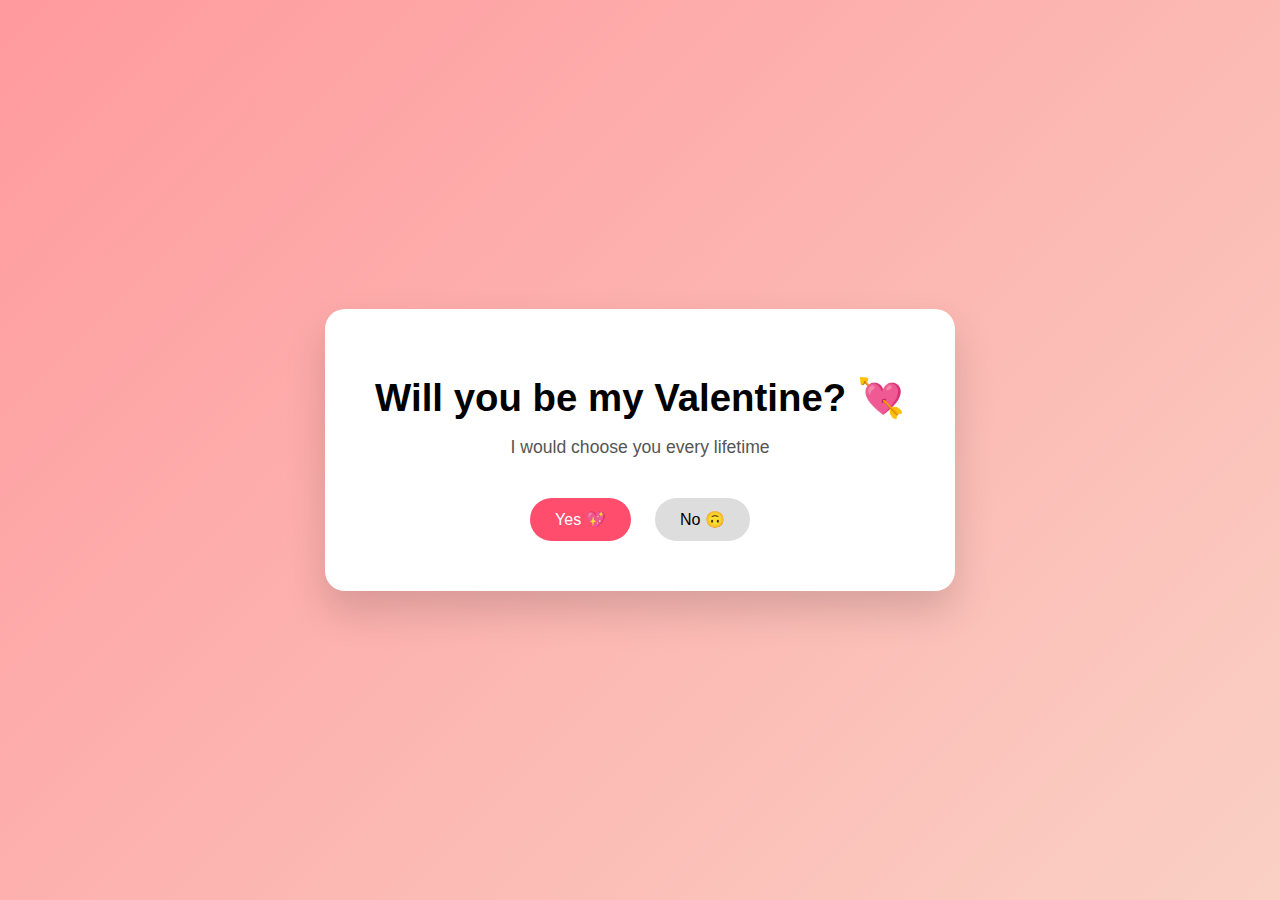
<file: index.html>
<!DOCTYPE html>
<html lang="en">
<head>
  <meta charset="UTF-8">
  <title>Be My Valentine</title>
  <link rel="stylesheet" href="valentines.css">

 
</head>
<body>

  <div class="card" id="card">
    <h1 id="title">Will you be my Valentine? 💘</h1>
    <p id="subtitle">I would choose you every lifetime</p>
    <img 
  id="valentineImg"
  src="valentinesImg.jpg"
  alt="Us"
  class="valentine-img"
/>



    <button class="yes" id="yesBtn">Yes 💖</button>
    <button class="no" id="noBtn">No 🙃</button>
  </div>

  
   
  
<script src="valentines.js"></script>

</body>
</html>
</file>
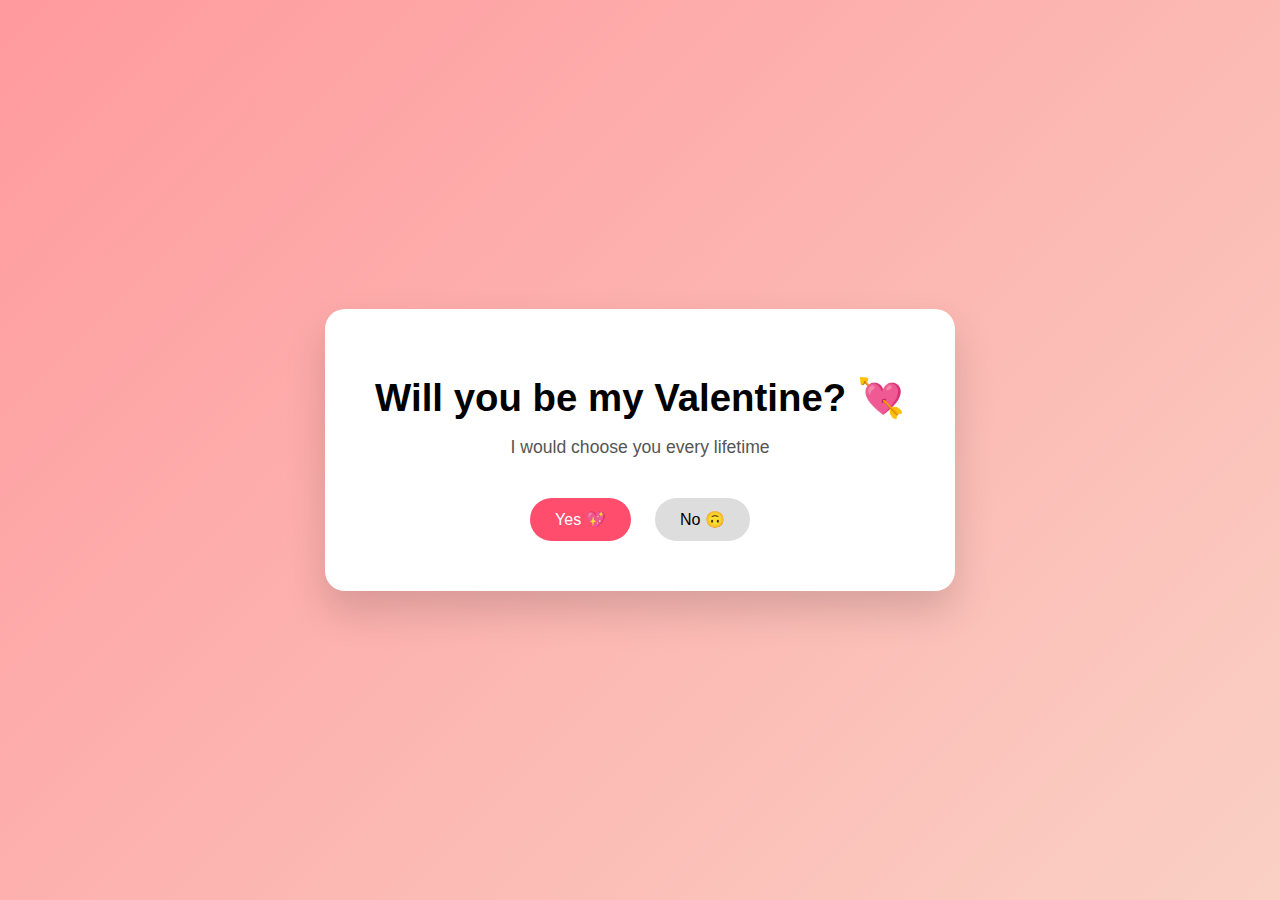
<file: valentines.html>
<!DOCTYPE html>
<html lang="en">
<head>
  <meta charset="UTF-8">
  <title>Be My Valentine</title>
  <link rel="stylesheet" href="valentines.css">

 
</head>
<body>

  <div class="card" id="card">
    <h1 id="title">Will you be my Valentine? 💘</h1>
    <p id="subtitle">I would choose you every lifetime</p>
    <img 
  id="valentineImg"
  src="valentinesImg.jpg"
  alt="Us"
  class="valentine-img"
/>



    <button class="yes" id="yesBtn">Yes 💖</button>
    <button class="no" id="noBtn">No 🙃</button>
  </div>

  
   
  
<script src="valentines.js"></script>

</body>
</html>
</file>
<file: valentines.css>
body {
      margin: 0;
      height: 100vh;
      display: flex;
      justify-content: center;
      align-items: center;
      background: linear-gradient(135deg, #ff9a9e, #fad0c4);
      font-family: Arial, sans-serif;
      overflow: hidden;
    }

    .card {
      background: white;
      padding: 40px 50px;
      border-radius: 20px;
      text-align: center;
      box-shadow: 0 20px 40px rgba(0,0,0,0.15);
      z-index: 2;
    }

    h1 {
      font-size: 2.4rem;
      margin-bottom: 10px;
    }

    p {
      font-size: 1.1rem;
      color: #555;
      margin-bottom: 30px;
    }

    button {
      padding: 12px 25px;
      margin: 10px;
      border: none;
      border-radius: 25px;
      font-size: 1rem;
      cursor: pointer;
      transition: transform 0.2s;
      position: relative;
    }

    .yes {
      background: #ff4d6d;
      color: white;
    }

    .no {
      background: #ddd;
    }

    button:hover {
      transform: scale(1.05);
    }

    /* hearts */
    .heart {
      position: absolute;
      font-size: 20px;
      animation: floatUp 3s linear forwards;
      opacity: 0.8;
    }

    @keyframes floatUp {
      from {
        transform: translateY(0);
        opacity: 1;
      }
      to {
        transform: translateY(-300px);
        opacity: 0;
      }
    }

.valentine-img {
  display: none;
  margin: 20px auto 0;
  max-width: 80%;   /* 👈 makes it smaller */
  border-radius: 15px;
}


.fade-in {
  animation: fadeIn 1s ease forwards;
}

@keyframes fadeIn {
  from {
    opacity: 0;
    transform: scale(0.95);
  }
  to {
    opacity: 1;
    transform: scale(1);
  }
}
</file>
